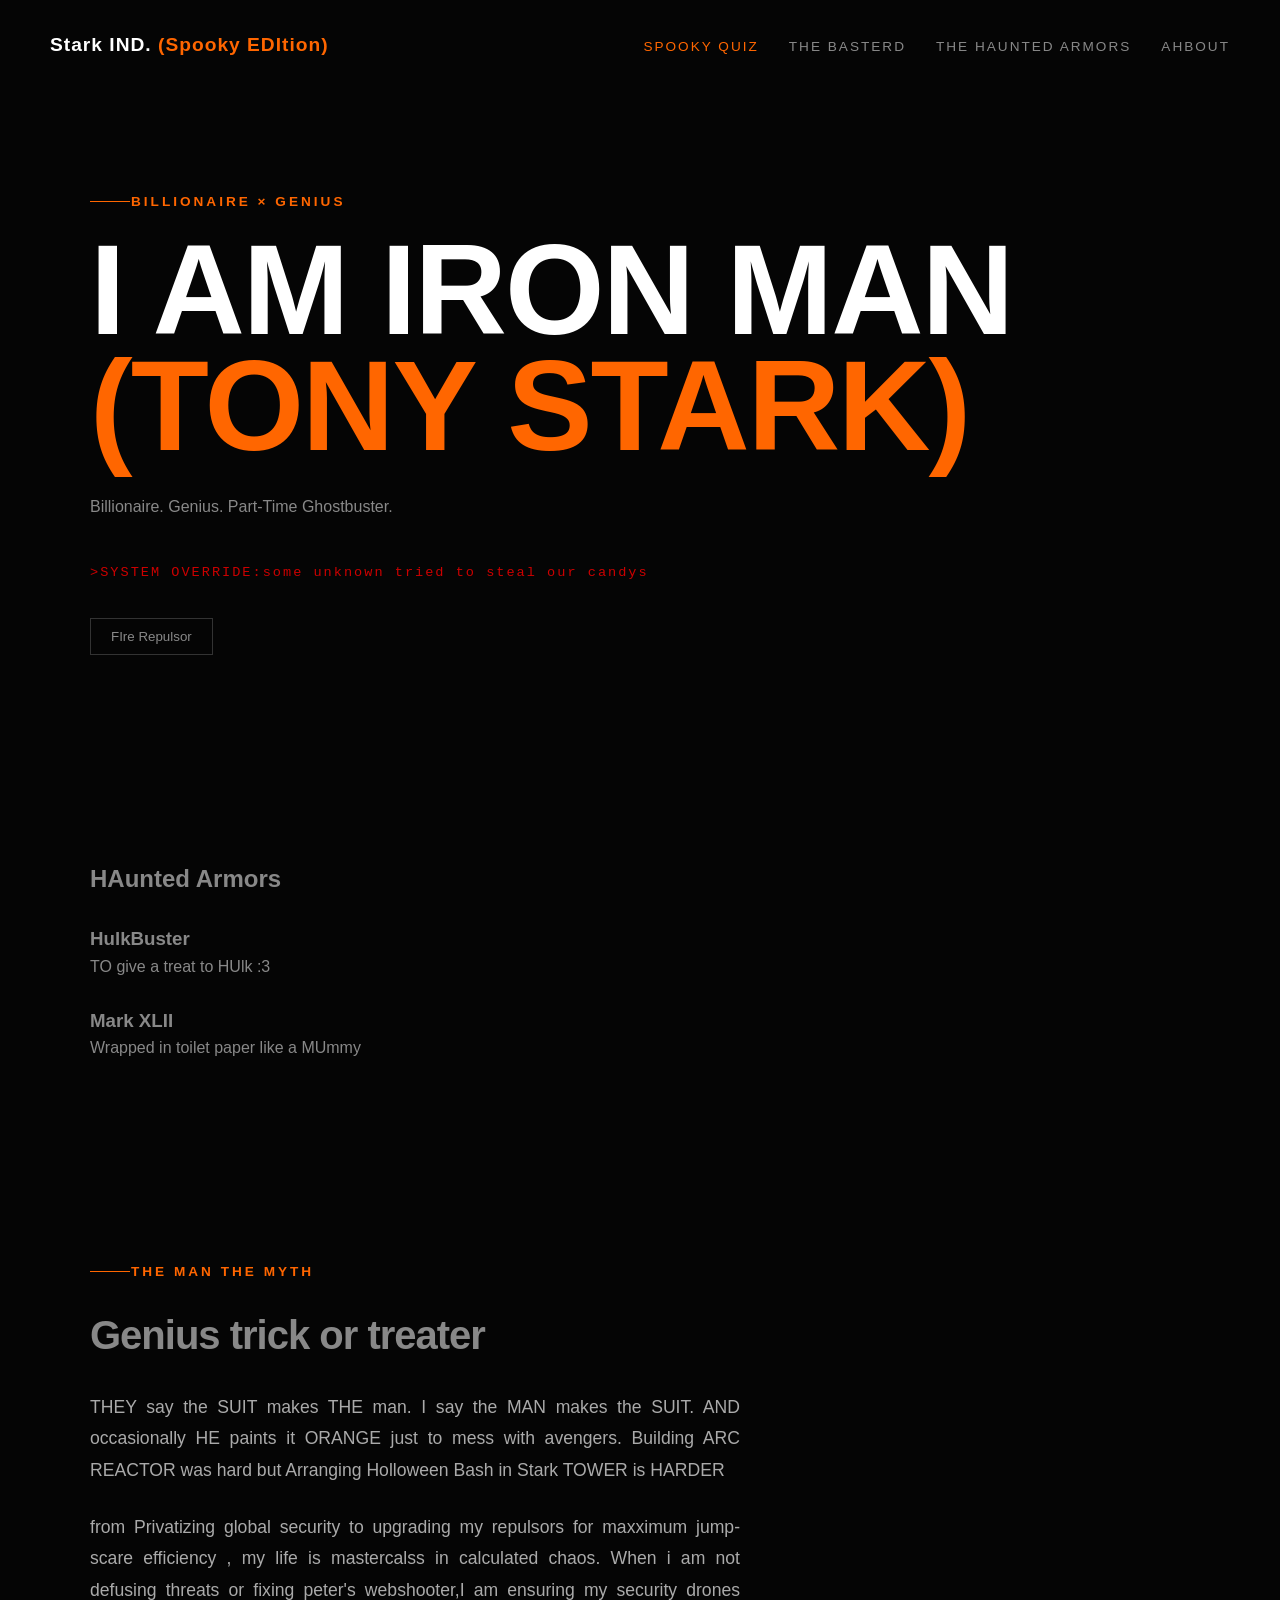
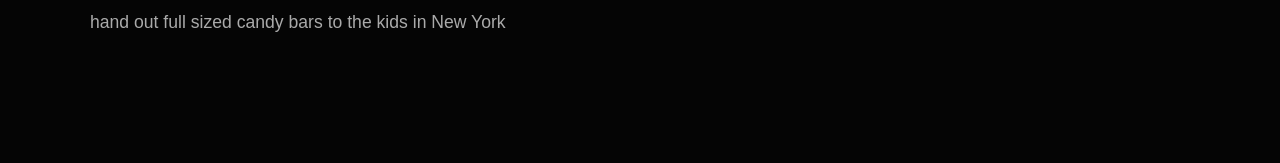
<file: index.html>
<!DOCTYPE html>
<html lang="en">
    <head>
    <meta charset="UTF-8">
    <meta name="viewport" content="width=device-width , initial-scale=1.0">
    <title>Tony Stark aka Iron Man </title>
    <link rel="stylesheet" href="style.css">
    
        </head>
        <body>
        
            <nav id="top-nav">
            
            
                    <div class="logo">Stark IND. <span>(Spooky EDItion)</span></div>
                            <ul class="nav-links">
                                <li><a href="quiz.html" style="color: #ff6600;">Spooky Quiz</a></li>
                                      <li><a href="#home">THE Basterd</a></li>
                                                <li><a href="#armors">THE Haunted ARmors</a></li>
                                                          <li><a href="#about">Ahbout</a></li>
                                                                  </ul>
                                                                      </nav>
                                                                      
                                                                      <header id="home">
                                                                      <div class="subtitle">BILLIONAIRE × GENIUS</div>
                                                                      <h1>I am Iron Man <span>(Tony Stark)</span></h1>
                                                                      <p class="hero-description">Billionaire. Genius. Part-Time Ghostbuster.</p>
                                                                      <div class="jarvis-glitch">
                                                                      >SYSTEM OVERRIDE:some unknown tried to steal our candys  
                                                                      
                                                                      </div>
                                                                      
                                                                      <button id="spooky-button">FIre Repulsor</button>
                                                                      
                                                                      </header>
                                                                      
                                                                      <section id="armors">
                                                                      <h2>HAunted Armors</h2>
                                                                      <br>
                                                                      <div class="card">
                                                                         <h3>HulkBuster</h3>
                                                                            
                                                                               <p>TO give a treat to HUlk :3</p>
                                                                               </div>
                                                                               <div class="card">
                                                                                   <br>
                                                                                       <h3>Mark XLII </h3>
                                                                                           <p>Wrapped in toilet paper like a MUmmy</p>
                                                                                           </div>
                                                                                           </section>
                                                                                           <section id="about" class="info-section">
                                                                                           <div class="subtitle">The MAN The MYTH </div>
                                                                                           <h2>Genius trick or treater</h2>
                                                                                           <div class="info-text">
                                                                                           
                                                                                           <p>THEY say the SUIT makes THE man. I say the MAN makes the SUIT. AND occasionally HE paints it ORANGE just to mess with avengers. Building ARC REACTOR was hard but Arranging Holloween Bash in Stark TOWER is HARDER </p>
                                                                                           
                                                                                           
                                                                                           <p>from Privatizing global security to upgrading my repulsors for maxximum jump-scare efficiency , my life is mastercalss in calculated chaos. When i am not defusing threats or fixing peter's webshooter,I am ensuring my security drones hand out full sized candy bars to the kids in New York </p>
                                                                                           </div>
                                                                                           
                                                                                           
                                                                                           
                                                                                           </section>
                                                                                           
                                                                                           <div class="floating-bg">
                                                                                            <div class="prop-1">🎃</div>
                                                                                            <div class="prop-2">💀</div>
                                                                                            <div class="prop-3">🎃</div>
                                                                                            





                                                                                            
                                                                                           </div>
                                                                                           
                                                                                           
                                                                                           <script src="script.js">
                                                                                           
                                                                                           
                                                                                           
                                                                                           
                                                                                           </script> 
                                                                                           
                                                                                           
                                                                                           
                                                                                           
                                                                                           </body>
                                                                                           
                                                                                           </html>
</file>
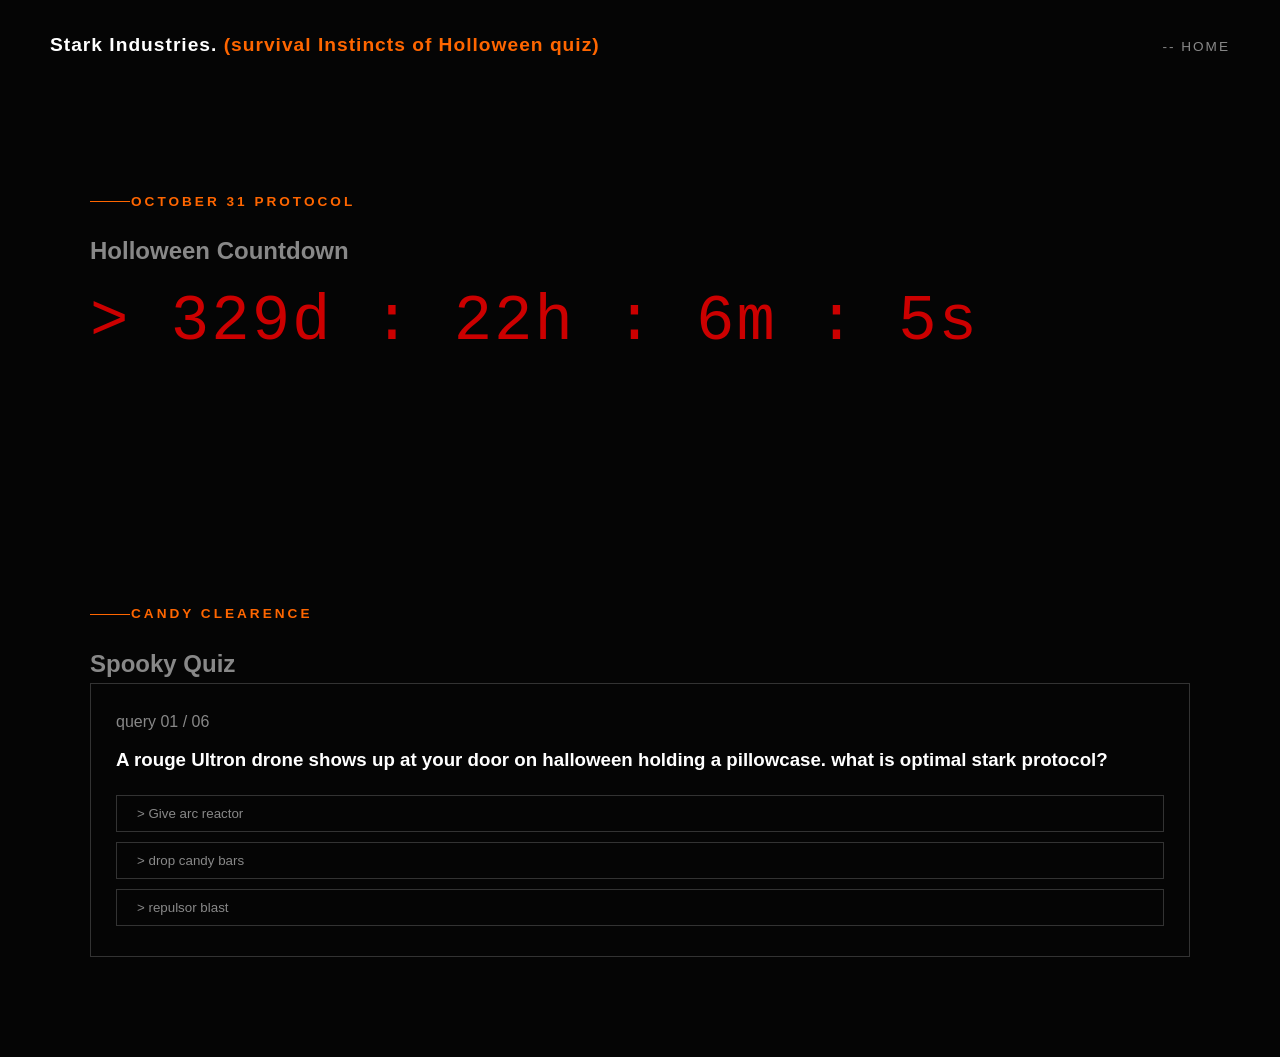
<file: quiz.html>
<!DOCTYPE html>
<html lang="en">
<head>
    <meta charset="UTF-8">
    <meta name="viewport" content="width=device-width", initial-scale=1.0>
    <title>Stark spooky quiz </title>
    <link rel="stylesheet" href="style.css">    

</head>
<body>
<nav id="top-nav">
<div class="logo">Stark Industries. <span>(survival Instincts of Holloween quiz)</span></div>
<ul class="nav-links">
    <li ><a href="index.html">-- Home</a></li>
</ul>

</nav>
<section>
    <div class="subtitle">  October 31 Protocol</div>
    <h2>Holloween Countdown</h2>
    <div id="timer" class="jarvis-glitch" style="font-size: 4rem;"></div>
</section>

<section>
    <div class="subtitle">Candy Clearence   </div>
    <h2>Spooky Quiz </h2>
    <div class="card " style="padding: 25px; border: 1px solid #333;">

        <p id="q-count" class="sybtitle" style="margin-bottom: 10px;"></p>
        <h3 id="q-text" style="color: #fff; margin-bottom: 15px;"></h3>
        <div id="options"></div>
    </div>
</section>
<script src="script.js"></script>
<script src="quiz.js"></script>
<div class="floating-bg">
    <div class="prop-1">🎃</div>
    <div class="prop-2">💀</div>
    <div class="prop-3">🎃</div>
</div>
</body>




</html>
</file>
<file: style.css>
*{
  margin: 0;
  padding: 0;
  box-sizing: border-box;


}




body {
 background-color: #050505;
 color: #888888;
 font-family: Arial, Helvetica, sans-serif;
 margin: 0;
 padding: 0;
 line-height: 1.6;
 position: relative;
 
     
}
 nav{
display: flex;
justify-content: space-between;
align-items: center;
padding: 30px 50px ;
background: transparent;

 }

 .logo{
 color: #ffffff;
 font-weight: 800;
 font-size: 1.2rem;
 letter-spacing: 1px;

 }


 .logo span{
   color: #ff6600;

 }


 nav ul{

   list-style: none;
   display: flex;
   gap: 30px;
   margin: 0;
   padding: 0;

 }
  
 nav a {
color: #888888;
text-decoration: none;
font-size: 0.85rem;
letter-spacing: 2px;
text-transform: uppercase;
transition: color 0.2s ease;

 }

 nav a:hover {

   color: #ffffff;

 }

header {

padding: 80px 50px;
max-width: 1200px;
margin: 0 auto;

}

.subtitle{
display: flex;
align-items: center;
color: #ff6600;
font-size: 0.85rem;
letter-spacing: 3px;
text-transform: uppercase;
font-weight: bold;
margin-bottom: 20px;

}

.subtitle::before {

content: "";
display: inline-block;
width: 40px;
height: 1px;
background-color: #ff6600;
margin-right: 1px;

}

h1 {

font-size: 8rem;
font-weight: 800;
line-height: 0.9;
margin: 0 0 30px 0;
color: #ffffff;
text-transform: uppercase;
letter-spacing: -2px;

}
h1 span{

color: #ff6600;
display: block;

}
.hero-description {
 
    max-width: 400px;

 font-size: 1rem;
 margin-bottom: 40px;
 line-height: 1.8;

}

.tags {
 display: flex;
 gap: 15px;
 flex-wrap: wrap;


}

.tag{

border: 1px solid #333333;
color: #ffffff;
padding: 10px 20px;


}


header, section {
padding: 100px 50px;
max-width: 1200px;
margin: 0 auto;


}


.info-section{

text-align: left;

}

.info-section h2{

margin-bottom: 25px;
font-size: 2.5rem;
letter-spacing: -1px;

}


.info-text p {

max-width: 650px;
margin-bottom: 25px;
color: #aaaaaa;
font-size: 1.1rem;
line-height: 1.8;
text-align: justify;



}

.jarvis-glitch{

  margin-bottom: 30px;
  font-family: monospace;
  font-size: 0.85rem;
  color: #cc0000;
  letter-spacing: 2px;
  animation: flicker 4s infinite;
}

@keyframes flicker {
0%,19.999%,22%,62.999%,70%,100% {
  opacity: 0.9;
  text-shadow: 0 0 10px rgba(204, 0, 0, 0.8);
}
20%, 21.999%, 63%, 63.999%, 65%, 69.999% {
opacity: 0.1;
text-shadow: none;


}
}

.card{
transition: all 0.4s ease;

}

.card:hover {
border-left: 5px solid #cc0000;
background: #110000;
box-shadow: 15px 0 30px -10px rgba(204, 0, 0, 0.5); 
transform: translateX(10px);


}
.floating-bg{


  position: fixed;
  inset: 0;
  overflow:hidden;
  pointer-events:none;
  z-index: -1;
}
.floating-bg div {


  position: absolute;
  bottom: -100px;
  opacity: 0;
  animation: spookyfloat 14s linear infinite;
    filter: drop-shadow(0 0 12px #ff6600);

  }
  .prop-1{



    left:10%;
    font-size: 55px;
    animation-delay: 0s !important;

  }
  .prop-2{


    left: 75%;
    font-size: 45px;
    filter: drop-shadow(0 0 12px #ffffff) !important;

  }
  .prop-3{
    left: 45%;
    font-size: 65px;
    animation-delay: 8s !important;
  }

  @keyframes spookyfloat {

0% {
  transform: translateY(0) rotate(0deg);
  opacity: 0;
}
10%{
  opacity: 0.65;
}
50%{
  transform: translateY(-50vh) translateX(50px) rotateX(180deg);
}
90%{
  opacity: 0.5;
}
100%{
  transform: translateY(-115vh) translateX(-30px) rotate(360deg);
  opacity: 0;
}
  }
  #spooky-button, .quiz-btn {
    background: transparent;
    border: 1px solid #333;
    color: #888;
    padding: 10px 20px;
    margin: 5px 0;
    width: 100%;
    text-align: left;
    cursor: pointer;

  }
  #spooky-button {width: auto;}
  .quiz-btn:hover {border-color: #ff6600; color: #fff;}

  @media (max-width: 768px) {
    h1{
      font-size: 3.5rem;
      margin-bottom: 20px;
    }
    nav {
      flex-direction: column;
      padding: 20px;
      gap: 15px;
    }
    header, section{
      padding: 50px 20px;
    }
    .info-section h2{
      font-size: 2rem;
    }
  }

  ::-webkit-scrollbar {
    width: 10px;
  }
  ::-webkit-scrollbar-track {
    background: #050505;
    border-left: 1px solid #1a1A1A;
  }
  ::-webkit-scrollbar-thumb {
    background: #ff6600;
  }
  ::selection {
    background-color: #ff6600;
    color: #ffffff;
  }

  html{
    scroll-behavior: smooth;
  }

  .quiz-btn, #spooky-button {
    transition: all 0.3s ease;

  }
  .quiz-btn:hover, #spooky-button:hover {
    border-color: #ff6600;
    color:#ffffff;
    box-shadow: 0 0 15px rgba(255, 102, 0, 0.4);
    transform: translateY(-3px);

  }
  h1:hover {
    text-shadow: 4px 4px 0px #cc0000, -4PX -4px 0px #ff6600;
    transform: scale(1.02) skewX(-2deg);
    transition: all 0.2s ease;
    cursor: crosshair;
  }
</file>
